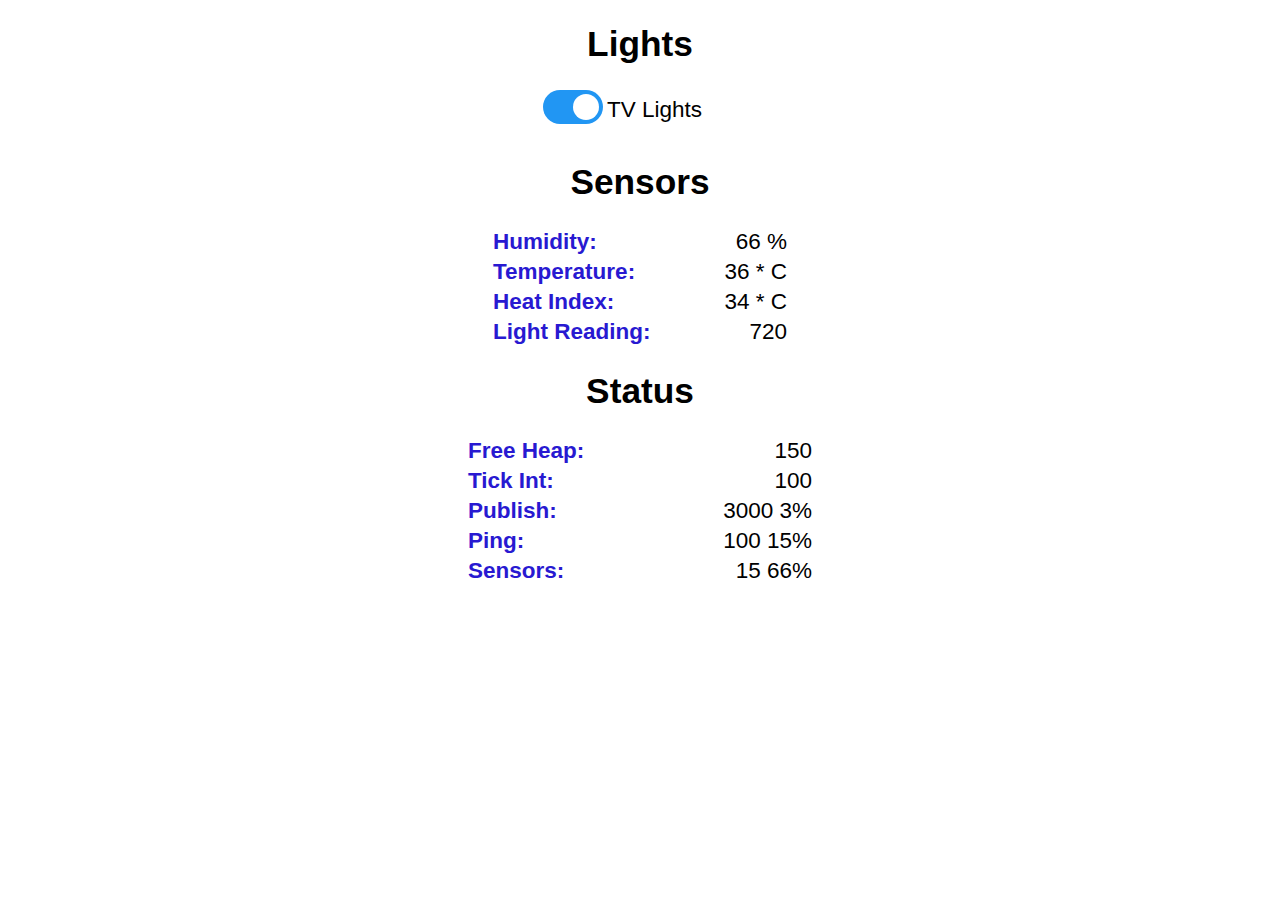
<file: projects/weather_station/web-app/index.htm>
<!DOCTYPE html>
<html lang="en">

<head>
  <meta charset="UTF-8">
  <meta name="viewport" content="width=device-width, initial-scale=1.0">
  <meta http-equiv="X-UA-Compatible" content="ie=edge">
  <title>Lights</title>
  <link rel="stylesheet" href="lights.css">
  <style>

  </style>
</head>

<body>
  <h1>Lights</h1>
  <div class="center">
    <table class="controls" align="center">
      <tr>
        <td>
          <label class="switch">
          <input type="checkbox" id="tvlights" onClick="toggleLights()">
          <div class="slider round"></div>
        </label>
        </td>
        <td>
          TV Lights
        </td>
      </tr>
    </table>
  </div>

  <h1>Sensors</h1>
  <div class="center">
    <table class="sensors" align="center">
      <tr class="sensor_value">
        <td>Humidity:</td>
        <td id="humidity">.</td>
      </tr>
      <tr class="sensor_value">
        <td>Temperature:</td>
        <td id="temp">.</td>
      </tr>
      <tr class="sensor_value">
        <td>Heat Index:</td>
        <td id="heat">.</td>
      </tr>
      <tr class="sensor_value">
        <td>Light Reading:</td>
        <td id="light">.</td>
      </tr>
    </table>
  </div>

  <h1>Status</h1>
  <div class="center">
    <table class="sensors" style="width: 350px;" align="center">
      <tbody>
        <tr class="sensor_value">
          <td>Free Heap:</td>
          <td id="freeHeap">.</td>
        </tr>
        <tr class="sensor_value">
          <td>Tick Int:</td>
          <td id="tickInt">.</td>
        </tr>
        <tr class="sensor_value">
          <td>Publish:</td>
          <td id="pubInt">.</td>
        </tr>
        <tr class="sensor_value">
          <td>Ping:</td>
          <td id="pingInt">.</td>
        </tr>
        <tr class="sensor_value">
          <td>Sensors:</td>
          <td id="updateSensorInt">.</td>
        </tr>
      </tbody>
    </table>
  </div>

  <script src="lights.js"></script>
</body>

</html>
</file>
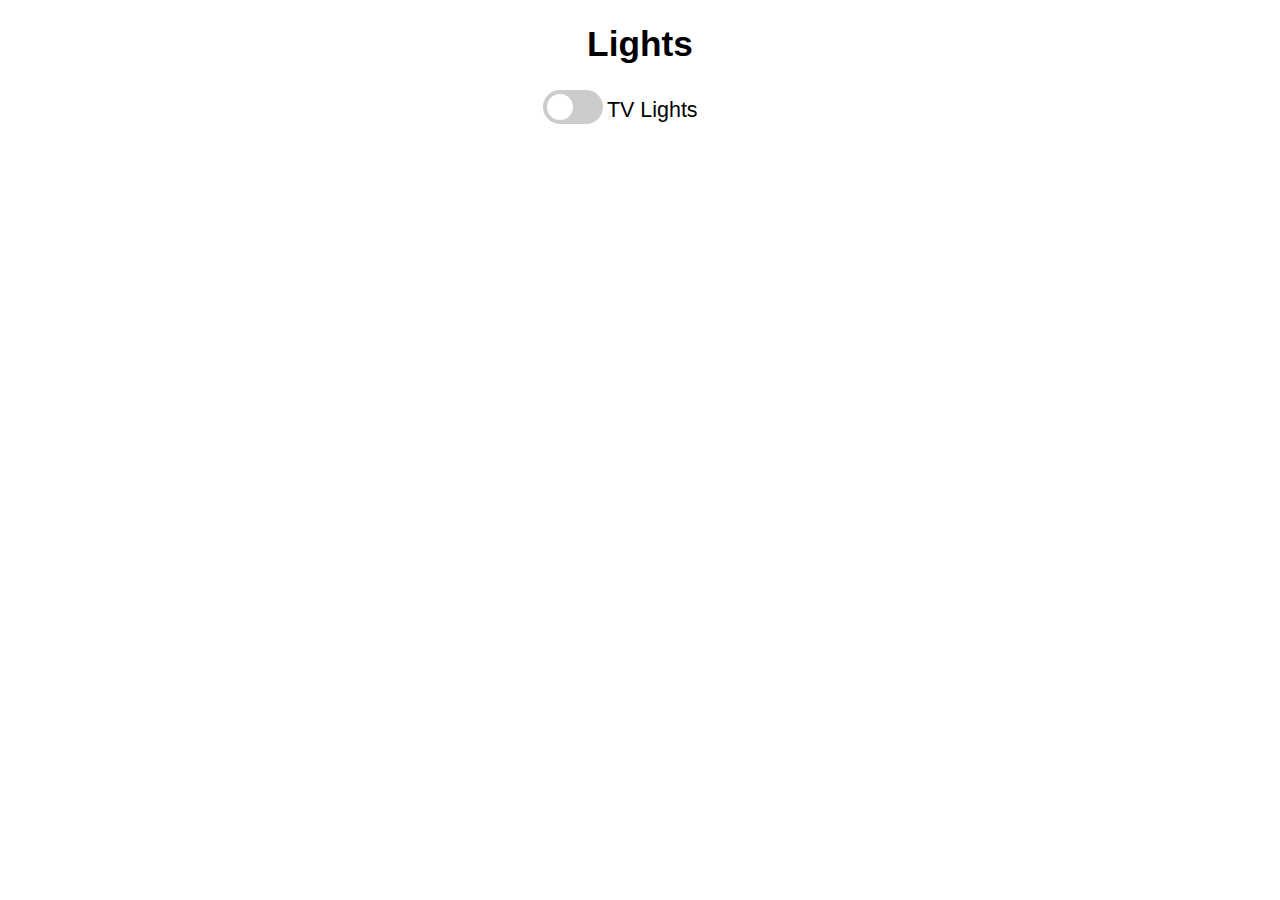
<file: web-apps/Charting/lights.html>
<!DOCTYPE html>
<html lang="en">

<head>
  <meta charset="UTF-8">
  <meta name="viewport" content="width=device-width, initial-scale=1.0">
  <meta http-equiv="X-UA-Compatible" content="ie=edge">
  <title>Lights</title>
  <link rel="stylesheet" href="lights.css">
  <style>
  </style>
</head>

<body>
  <h1>Lights</h1>

  <table class="controls">
    <tr>
      <td>
        <label class="switch">
          <input type="checkbox" id="tvlights" onClick="toggleLights()">
          <div class="slider round"></div>
        </label>
      </td>
      <td>
        TV Lights
      </td>
    </tr>
  </table>
</body>

<script src="lights.js"></script>

</html>
</file>
<file: projects/weather_station/web-app/lights.css>
* {
  font-family: 'Lucida Sans', 'Lucida Sans Regular', 'Lucida Grande', 'Lucida Sans Unicode', Geneva, Verdana, sans-serif;
  font-size: 1.05em;
}

body {
  text-align: center;
}

h1 {
  font-size: 2em;
}

.controls {
  display: inline-block;
  width: 200px;
}

/* The switch - the box around the slider */
.switch {
  position: relative;
  display: inline-block;
  width: 60px;
  height: 34px;
}

/* Hide default HTML checkbox */
.switch input {display:none;}

/* The slider */
.slider {
  position: absolute;
  cursor: pointer;
  top: 0;
  left: 0;
  right: 0;
  bottom: 0;
  background-color: #ccc;
  -webkit-transition: .4s;
  transition: .4s;
}

.slider:before {
  position: absolute;
  content: "";
  height: 26px;
  width: 26px;
  left: 4px;
  bottom: 4px;
  background-color: white;
  -webkit-transition: .4s;
  transition: .4s;
}

input:checked + .slider {
  background-color: #2196F3;
}

input:focus + .slider {
  box-shadow: 0 0 1px #2196F3;
}

input:checked + .slider:before {
  -webkit-transform: translateX(26px);
  -ms-transform: translateX(26px);
  transform: translateX(26px);
}

/* Rounded sliders */
.slider.round {
  border-radius: 34px;
}

.slider.round:before {
  border-radius: 50%;
}

.sensor_value td:first-child {
  font-weight: bold;
  color: #2819d1;
  text-align: left;
  padding-right: 5px;
}

.sensor_value td:nth-child(2) {
  text-align: right;
}

.sensors {
  width: 300px;
}

div.center {
  text-align: center;
}
</file>
<file: web-apps/Charting/lights.css>
* {
  font-family: 'Lucida Sans', 'Lucida Sans Regular', 'Lucida Grande', 'Lucida Sans Unicode', Geneva, Verdana, sans-serif;
  font-size: 1.05em;
}

body {
  text-align: center;
}

h1 {
  font-size: 2em;
}

.controls {
  display: inline-block;
  width: 200px;
}

/* The switch - the box around the slider */
.switch {
  position: relative;
  display: inline-block;
  width: 60px;
  height: 34px;
}

/* Hide default HTML checkbox */
.switch input {display:none;}

/* The slider */
.slider {
  position: absolute;
  cursor: pointer;
  top: 0;
  left: 0;
  right: 0;
  bottom: 0;
  background-color: #ccc;
  -webkit-transition: .4s;
  transition: .4s;
}

.slider:before {
  position: absolute;
  content: "";
  height: 26px;
  width: 26px;
  left: 4px;
  bottom: 4px;
  background-color: white;
  -webkit-transition: .4s;
  transition: .4s;
}

input:checked + .slider {
  background-color: #2196F3;
}

input:focus + .slider {
  box-shadow: 0 0 1px #2196F3;
}

input:checked + .slider:before {
  -webkit-transform: translateX(26px);
  -ms-transform: translateX(26px);
  transform: translateX(26px);
}

/* Rounded sliders */
.slider.round {
  border-radius: 34px;
}

.slider.round:before {
  border-radius: 50%;
}
</file>
